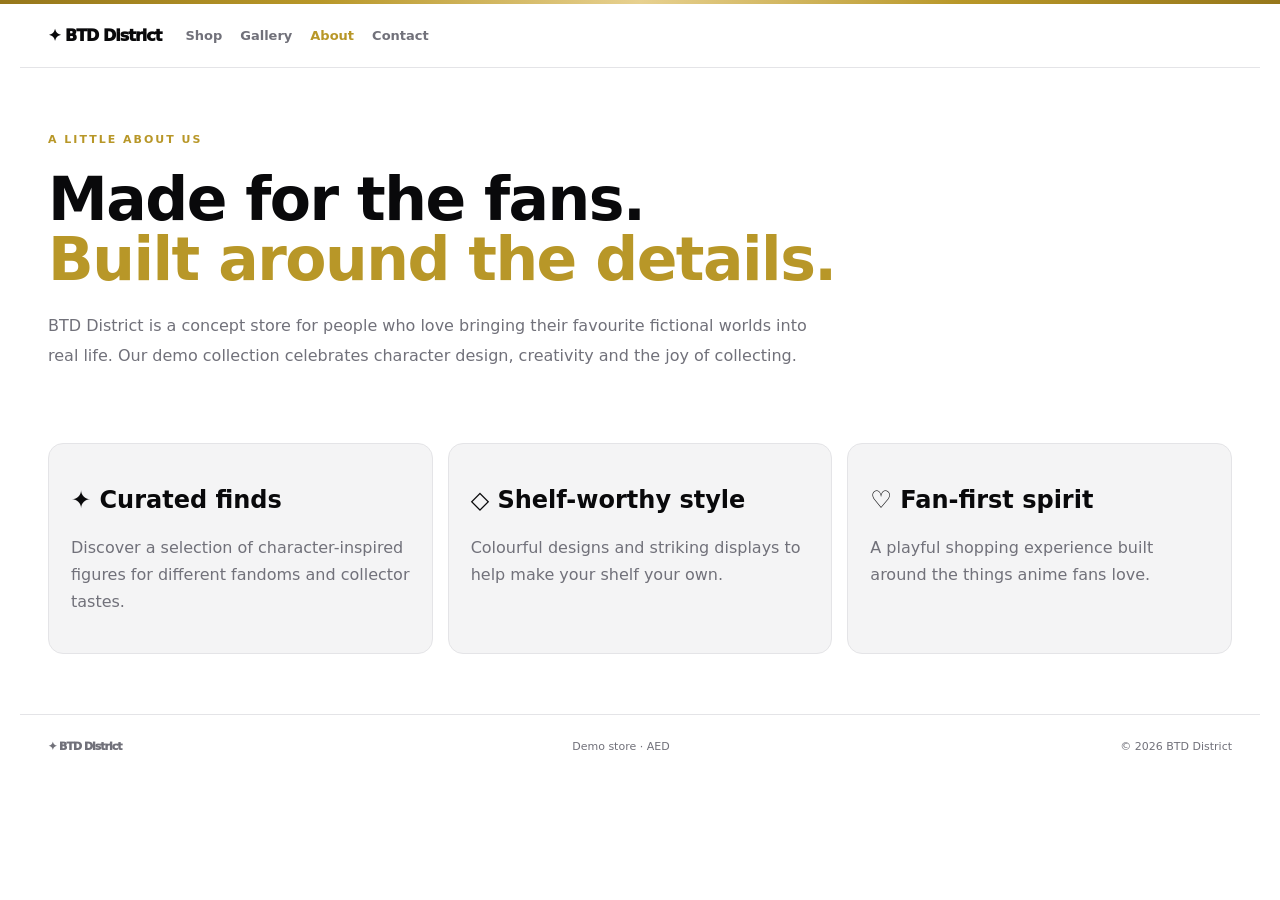
<file: about.html>
<!DOCTYPE html>
<html lang="en">
<head>
  <meta charset="UTF-8">
  <meta name="viewport" content="width=device-width, initial-scale=1">
  <title>About — BTD District</title>
  <link rel="stylesheet" href="styles.css">
</head>
<body>
  <div class="topline"></div>
  <header class="header">
    <a class="brand" href="index.html">✦ BTD District</a>
    <nav>
      <a href="index.html">Shop</a>
      <a href="gallery.html">Gallery</a>
      <a class="active" href="about.html">About</a>
      <a href="contact.html">Contact</a>
    </nav>
  </header>

  <main class="container">
    <section class="page-heading">
      <span class="eyebrow">A LITTLE ABOUT US</span>
      <h1>Made for the fans.<br><em>Built around the details.</em></h1>
      <p class="content-copy">
        BTD District is a concept store for people who love bringing their
        favourite fictional worlds into real life. Our demo collection
        celebrates character design, creativity and the joy of collecting.
      </p>
    </section>

    <section class="info-grid">
      <article class="info-card">
        <h2>✦ Curated finds</h2>
        <p>Discover a selection of character-inspired figures for different fandoms and collector tastes.</p>
      </article>
      <article class="info-card">
        <h2>◇ Shelf-worthy style</h2>
        <p>Colourful designs and striking displays to help make your shelf your own.</p>
      </article>
      <article class="info-card">
        <h2>♡ Fan-first spirit</h2>
        <p>A playful shopping experience built around the things anime fans love.</p>
      </article>
    </section>
  </main>

  <footer class="footer">
    <a class="brand" href="index.html">✦ BTD District</a>
    <span>Demo store · AED</span>
    <span>© 2026 BTD District</span>
  </footer>
</body>
</html>
</file>
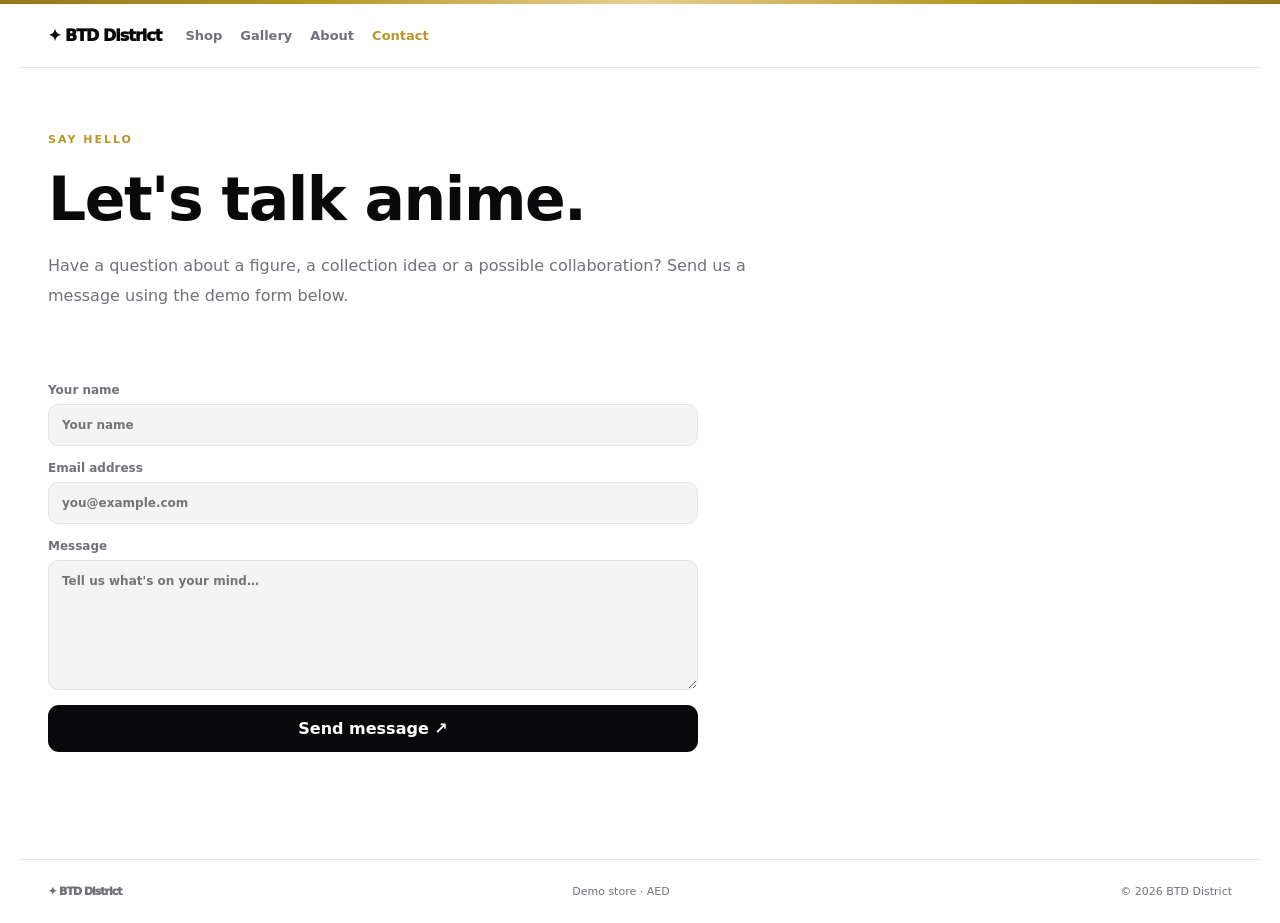
<file: contact.html>
<!DOCTYPE html>
<html lang="en">
<head>
  <meta charset="UTF-8">
  <meta name="viewport" content="width=device-width, initial-scale=1">
  <title>Contact — BTD District</title>
  <link rel="stylesheet" href="styles.css">
</head>
<body>
  <div class="topline"></div>
  <header class="header">
    <a class="brand" href="index.html">✦ BTD District</a>
    <nav>
      <a href="index.html">Shop</a>
      <a href="gallery.html">Gallery</a>
      <a href="about.html">About</a>
      <a class="active" href="contact.html">Contact</a>
    </nav>
  </header>

  <main class="container">
    <section class="page-heading">
      <span class="eyebrow">SAY HELLO</span>
      <h1>Let's talk anime.</h1>
      <p class="content-copy">
        Have a question about a figure, a collection idea or a possible
        collaboration? Send us a message using the demo form below.
      </p>
    </section>

    <form class="contact-form" id="contactForm">
      <label>
        Your name
        <input name="name" required placeholder="Your name">
      </label>

      <label>
        Email address
        <input name="email" type="email" required placeholder="you@example.com">
      </label>

      <label>
        Message
        <textarea name="message" required placeholder="Tell us what's on your mind…"></textarea>
      </label>

      <button class="primary" type="submit">Send message ↗</button>
      <p id="formMessage" class="content-copy" role="status"></p>
    </form>
  </main>

  <footer class="footer">
    <a class="brand" href="index.html">✦ BTD District</a>
    <span>Demo store · AED</span>
    <span>© 2026 BTD District</span>
  </footer>

  <script>
    document.getElementById("contactForm").addEventListener("submit", event => {
      event.preventDefault();
      const name = new FormData(event.currentTarget).get("name");
      document.getElementById("formMessage").textContent =
        `Thanks, ${name}! This demo does not send email yet.`;
      event.currentTarget.reset();
    });
  </script>
</body>
</html>
</file>
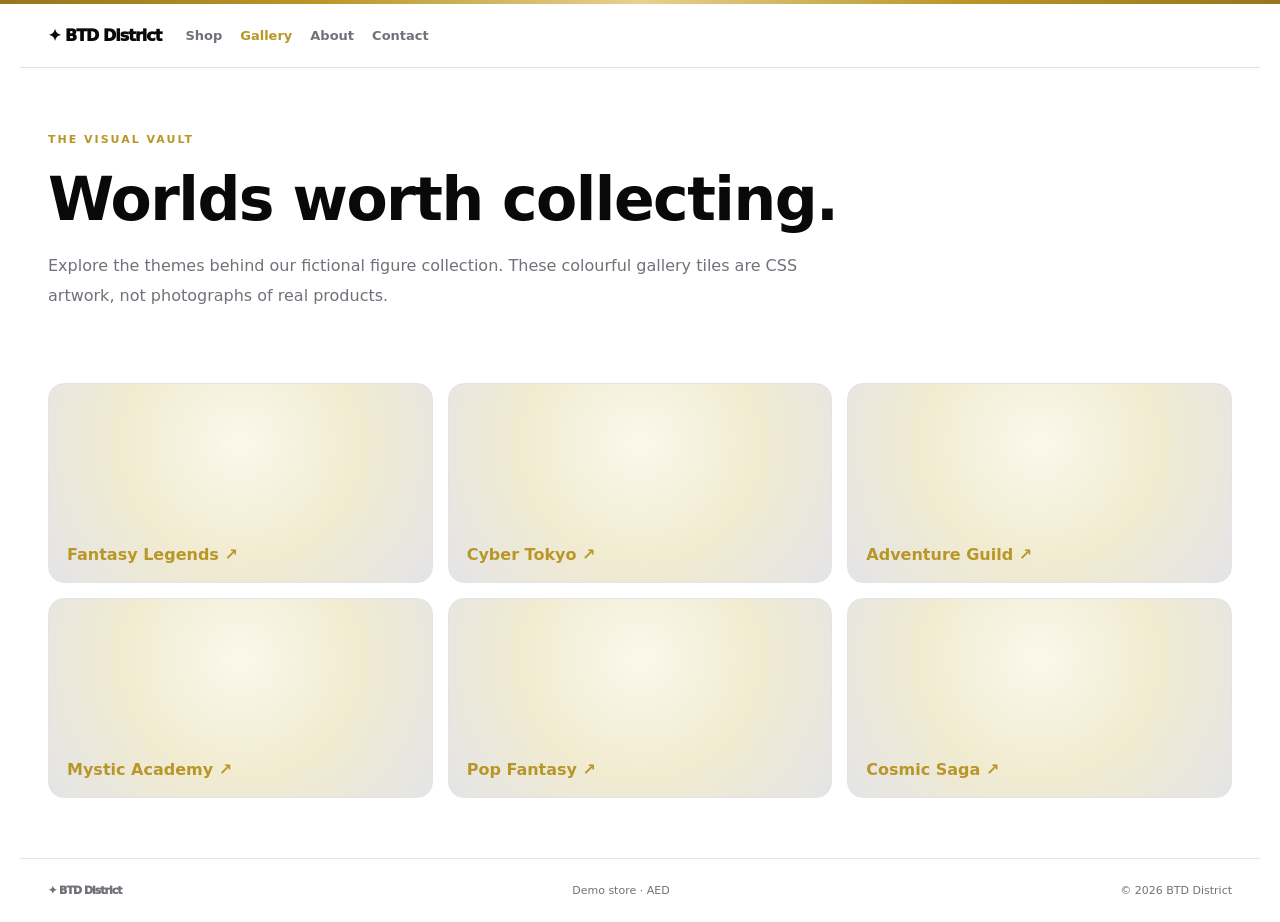
<file: gallery.html>
<!DOCTYPE html>
<html lang="en">
<head>
  <meta charset="UTF-8">
  <meta name="viewport" content="width=device-width, initial-scale=1">
  <title>Gallery — BTD District</title>
  <link rel="stylesheet" href="styles.css">
</head>
<body>
  <div class="topline"></div>
  <header class="header">
    <a class="brand" href="index.html">✦ BTD District</a>
    <nav>
      <a href="index.html">Shop</a>
      <a class="active" href="gallery.html">Gallery</a>
      <a href="about.html">About</a>
      <a href="contact.html">Contact</a>
    </nav>
  </header>

  <main class="container">
    <section class="page-heading">
      <span class="eyebrow">THE VISUAL VAULT</span>
      <h1>Worlds worth collecting.</h1>
      <p class="content-copy">
        Explore the themes behind our fictional figure collection.
        These colourful gallery tiles are CSS artwork, not photographs
        of real products.
      </p>
    </section>

    <section class="gallery-grid">
      <a class="gallery-tile" href="index.html">Fantasy Legends ↗</a>
      <a class="gallery-tile" href="index.html">Cyber Tokyo ↗</a>
      <a class="gallery-tile" href="index.html">Adventure Guild ↗</a>
      <a class="gallery-tile" href="index.html">Mystic Academy ↗</a>
      <a class="gallery-tile" href="index.html">Pop Fantasy ↗</a>
      <a class="gallery-tile" href="index.html">Cosmic Saga ↗</a>
    </section>
  </main>

  <footer class="footer">
    <a class="brand" href="index.html">✦ BTD District</a>
    <span>Demo store · AED</span>
    <span>© 2026 BTD District</span>
  </footer>
</body>
</html>
</file>
<file: styles.css>
:root {
  --bg: #ffffff;             /* Crisp clean white background */
  --surface: #f4f4f5;        /* Soft light grey card surface */
  --surface2: #e4e4e7;       /* Slightly darker grey surface */
  --text: #09090b;           /* Deep obsidian black text */
  --muted: #71717a;          /* Sophisticated grey muted text */
  --line: #e4e4e7;           /* Subtle light divider lines */
  --accent: #b89728;         /* Rich classic gold for a white background */
  --accent-hover: #96771b;   /* Deeper gold hover */
  --lime: #b89728;           /* Unified gold for badges/prices */
}

* { box-sizing: border-box; }

html { scroll-behavior: smooth; }

body {
  margin: 0;
  background: var(--bg);
  color: var(--text);
  font-family: Inter, system-ui, sans-serif;
}

a { color: inherit; text-decoration: none; }
button, input, textarea, select { font: inherit; }
button { cursor: pointer; }

/* Luxurious gold gradient top line */
.topline {
  height: 4px;
  background: linear-gradient(90deg, #96771b, #b89728, #e0c36fc5, #b89728, #96771b);
}

.header {
  max-width: 1240px;
  margin: auto;
  padding: 22px 28px;
  display: flex;
  align-items: center;
  gap: 24px;
  background: var(--bg);
  border-bottom: 1px solid var(--line);
}

.brand { font-weight: 950; letter-spacing: -1px; white-space: nowrap; display: flex; align-items: center; gap: 10px; }
.brand-logo { width: 42px; height: 42px; object-fit: contain; flex-shrink: 0; }

nav { display: flex; gap: 18px; }
nav a { color: var(--muted); font-size: 13px; font-weight: 750; }
nav a:hover, nav a.active { color: var(--accent); }

.search { margin-left: auto; }
.search input {
  width: 190px;
  background: var(--surface);
  color: var(--text);
  border: 1px solid var(--line);
  border-radius: 11px;
  padding: 11px;
}
.search input:focus { outline: 1px solid var(--accent); border-color: var(--accent); }

.bag, .filter, .add-button {
  border: 1px solid var(--line);
  border-radius: 10px;
  background: var(--surface);
  color: var(--text);
  padding: 10px 13px;
  transition: border-color .2s, color .2s;
}
.bag:hover, .filter:hover { border-color: var(--accent); }

#cartCount {
  background: var(--accent);
  border-radius: 20px;
  padding: 3px 6px;
  color: #fff;
  font-weight: 800;
}

.container { max-width: 1240px; padding: 0 28px; margin: auto; }

.hero {
  display: grid;
  grid-template-columns: 1fr 1fr;
  gap: 20px;
  margin: 20px 0 60px;
}

.hero-copy {
  border-radius: 24px;
  background: var(--surface);
  border: 1px solid var(--line);
  padding: clamp(28px, 5vw, 60px);
  display: flex;
  flex-direction: column;
  align-items: flex-start;
  justify-content: center;
}

.eyebrow {
  color: var(--accent);
  font-size: 11px;
  letter-spacing: 2px;
  font-weight: 900;
}

h1 {
  font-size: clamp(40px, 5vw, 70px);
  letter-spacing: -3px;
  line-height: 1;
  margin: 22px 0;
  color: var(--text);
}

h1 em { color: var(--accent); font-style: normal; }
.hero-copy p, .section-heading p, .promo p { color: var(--muted); line-height: 1.8; }
.hero-copy small { margin-top: 18px; color: var(--muted); }

.primary {
  display: inline-block;
  background: var(--text);
  color: #ffffff;
  padding: 14px 18px;
  border: 0;
  border-radius: 11px;
  font-weight: 850;
  transition: background .2s;
}
.primary:hover {
  background: var(--accent);
  color: #fff;
}

.hero-art {
  min-height: 390px;
  position: relative;
  overflow: hidden;
  border-radius: 24px;
  border: 1px solid var(--line);
  background: radial-gradient(ellipse at 50% 35%, #fbf8ec, #f1ebd0 50%, #e4e4e7 80%);
}

.orbit {
  position: absolute;
  width: 260px;
  height: 260px;
  top: 55px;
  left: 50%;
  transform: translateX(-50%);
  border: 1px solid #b8972833;
  border-radius: 50%;
  box-shadow: 0 0 0 30px #b8972805, 0 0 0 60px #b8972803;
}

.hero-product-image {
  position: absolute;
  width: 120%;
  height: 120%;
  left: 50%;
  top: 50%;
  transform: translate(-50%, -50%);
  object-fit: contain;
  z-index: 1;
}

.art-label, .art-price { position: absolute; bottom: 20px; padding: 12px; border-radius: 10px; font-size: 11px; font-weight: 900; }
.art-label { left: 18px; background: #ffffffcc; backdrop-filter: blur(4px); border: 1px solid var(--line); color: var(--text); }
.art-price { right: 18px; background: var(--accent); color: #fff; }

.shop-section { scroll-margin-top: 20px; }
.section-heading { margin-bottom: 20px; }
.section-heading h2, .promo h2, .page-heading h1 { letter-spacing: -1.5px; color: var(--text); }
.filters { display: flex; flex-wrap: wrap; gap: 8px; margin-bottom: 22px; }
.filter { color: var(--muted); border-radius: 30px; font-size: 12px; }
.filter.active { background: var(--text); color: var(--bg); border-color: var(--text); font-weight: 800; }

.product-grid { display: grid; grid-template-columns: repeat(4, minmax(0, 1fr)); gap: 22px 16px; }
.product-art { 
  height: 260px; 
  border-radius: 17px; 
  background: transparent !important; 
  border: none !important;
  position: relative; 
  display: grid; 
  place-items: center; 
  overflow: hidden; 
  cursor: pointer;
}

/* Ensure images float borderless */
.product-image {
  position: relative;
  z-index: 1;
  width: 90%;
  height: 90%;
  padding: 0;
  object-fit: contain;
  mix-blend-mode: multiply; /* Blends white photo backgrounds into page background */
  transition: transform 0.25s ease;
}

.product:hover .product-image { 
  transform: translateY(-6px) scale(1.04); 
}

.tag { position: absolute; top: 11px; left: 11px; z-index: 2; padding: 6px 8px; border-radius: 7px; background: var(--bg); border: 1px solid var(--line); color: var(--accent); font-size: 9px; font-weight: 900; }
.add-button { position: absolute; bottom: 10px; right: 10px; z-index: 3; background: var(--bg); border: 1px solid var(--line); font-weight: 900; }
.add-button:hover { background: var(--accent); color: #fff; border-color: var(--accent); }

.product-image {
  position: relative;
  z-index: 1;
  width: 80%;
  height: 80%;
  padding: 12px;
  object-fit: contain;
  transition: transform 0.25s ease;
}
.product:hover .product-image { transform: translateY(-4px) scale(1.03); }

.product-info { padding: 13px 2px; }
.series { color: var(--muted); text-transform: uppercase; font-size: 10px; letter-spacing: 1px; }
.product-info h3 { font-size: 14px; margin: 4px 0 8px; color: var(--text); }
.product-bottom { display: flex; justify-content: space-between; align-items: center; }
.product-bottom strong { color: var(--text); }

.empty { text-align: center; color: var(--muted); padding: 35px; }

.promo { margin: 65px 0; padding: 30px; border-radius: 20px; background: var(--surface); border: 1px solid var(--line); display: flex; align-items: center; justify-content: space-between; gap: 20px; }
.promo h2 { color: var(--text); }
.promo p { color: var(--muted); }
.light-button { background: var(--accent); color: #fff; white-space: nowrap; }

.footer { max-width: 1240px; margin: auto; padding: 25px 28px; border-top: 1px solid var(--line); display: flex; justify-content: space-between; gap: 15px; color: var(--muted); font-size: 11px; }

.toast { position: fixed; bottom: 20px; left: 50%; transform: translateX(-50%); background: var(--text); color: var(--bg); font-weight: 800; padding: 13px 18px; border-radius: 12px; opacity: 0; pointer-events: none; transition: opacity .2s; z-index: 50; box-shadow: 0 10px 30px rgba(0,0,0,0.1); }
.toast.visible { opacity: 1; }

.overlay { display: none; position: fixed; inset: 0; z-index: 40; background: #0004; justify-content: flex-end; }
.overlay.open { display: flex; }
.cart-panel { background: var(--bg); border-left: 1px solid var(--line); width: min(430px, 100%); height: 100%; padding: 24px; display: flex; flex-direction: column; }
.cart-heading, .total-line { display: flex; justify-content: space-between; align-items: center; }
.close { background: var(--surface); color: var(--text); border: 1px solid var(--line); border-radius: 9px; font-size: 23px; }
.cart-items { flex: 1; overflow: auto; }
.cart-row { display: flex; gap: 12px; align-items: center; padding: 14px 0; border-bottom: 1px solid var(--line); }
.cart-emoji { display: grid; place-items: center; min-width: 50px; height: 55px; border-radius: 10px; background: var(--surface) !important; border: 1px solid var(--line); color: var(--accent); }
.cart-description { flex: 1; }
.cart-description strong, .cart-description small { display: block; }
.cart-description strong { color: var(--text); }
.cart-description small, .cart-total small { color: var(--muted); }
.quantity { display: flex; align-items: center; gap: 10px; margin-top: 8px; }
.quantity button { background: var(--surface); border: 1px solid var(--line); color: var(--text); border-radius: 6px; }
.cart-total { padding-top: 18px; border-top: 1px solid var(--line); }
.full-width { width: 100%; margin: 12px 0; }

.page-heading { padding: 60px 0 25px; }
.page-heading h1 { font-size: clamp(36px, 6vw, 60px); color: var(--text); }
.content-copy { max-width: 760px; color: var(--muted); line-height: 1.9; }
.info-grid, .gallery-grid { display: grid; grid-template-columns: repeat(3, minmax(0, 1fr)); gap: 15px; margin: 30px 0 60px; }
.info-card { padding: 22px; background: var(--surface); border: 1px solid var(--line); border-radius: 15px; }
.info-card h2, .info-card h3 { color: var(--text); }
.info-card p { color: var(--muted); line-height: 1.7; }
.gallery-tile { min-height: 200px; display: flex; align-items: flex-end; padding: 18px; border-radius: 16px; font-weight: 900; background: radial-gradient(circle at 50% 30%, #fbf8ec, #f1ebd0 50%, #e4e4e7); border: 1px solid var(--line); color: var(--accent); }

.contact-form { display: grid; gap: 15px; max-width: 650px; margin: 30px 0 60px; }
.contact-form label { font-size: 12px; font-weight: 800; color: var(--muted); }
.contact-form input, .contact-form textarea, .contact-form select { display: block; width: 100%; margin-top: 7px; padding: 13px; background: var(--surface); border: 1px solid var(--line); border-radius: 10px; color: var(--text); }
.contact-form input:focus, .contact-form textarea:focus { outline: 1px solid var(--accent); border-color: var(--accent); }
.contact-form textarea { min-height: 130px; }

@media (max-width: 900px) {
  .header { flex-wrap: wrap; padding: 17px 20px; }
  nav { order: 3; width: 100%; justify-content: space-between; }
  .search { margin-left: auto; }
  .container { padding: 0 20px; }
  .product-grid { grid-template-columns: repeat(2, minmax(0, 1fr)); }
}

@media (max-width: 600px) {
  .header { padding: 15px 16px; gap: 13px; }
  nav { gap: 8px; }
  nav a { font-size: 12px; }
  .search { order: 4; flex-basis: 100%; }
  .search input { width: 100%; }
  .container { padding: 0 16px; }
  .hero { grid-template-columns: 1fr; margin-bottom: 40px; }
  .hero-copy { padding: 30px 24px; }
  .hero-art { min-height: 320px; }
  .product-grid { gap: 18px 11px; }
  .product-art { height: 195px; }
  .product-info h3 { font-size: 12px; }
  .promo { flex-direction: column; align-items: flex-start; padding: 24px; }
  .footer { flex-direction: column; padding: 22px 16px; }
  .info-grid, .gallery-grid { grid-template-columns: repeat(2, minmax(0, 1fr)); }
  .gallery-tile { min-height: 150px; padding: 12px; font-size: 12px; }
}
</file>
